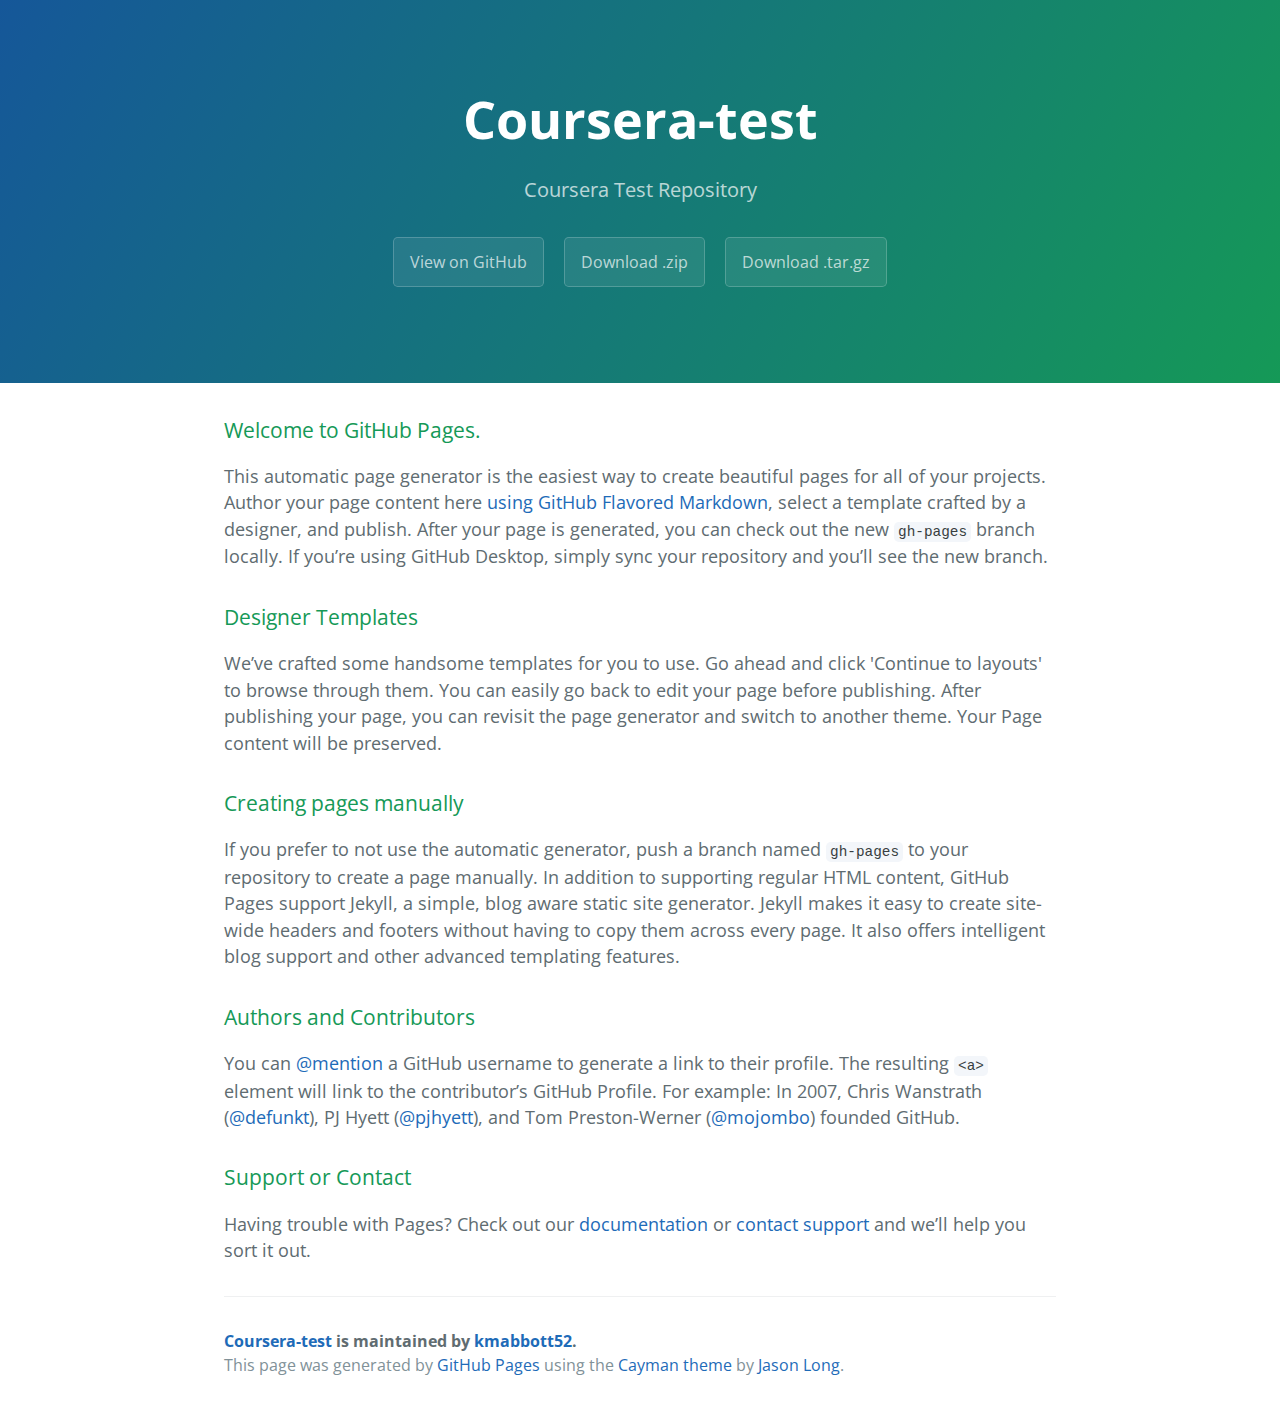
<file: index.html>
<!DOCTYPE html>
<html lang="en-us">
  <head>
    <meta charset="UTF-8">
    <title>Coursera-test by kmabbott52</title>
    <meta name="viewport" content="width=device-width, initial-scale=1">
    <link rel="stylesheet" type="text/css" href="stylesheets/normalize.css" media="screen">
    <link href='https://fonts.googleapis.com/css?family=Open+Sans:400,700' rel='stylesheet' type='text/css'>
    <link rel="stylesheet" type="text/css" href="stylesheets/stylesheet.css" media="screen">
    <link rel="stylesheet" type="text/css" href="stylesheets/github-light.css" media="screen">
  </head>
  <body>
    <section class="page-header">
      <h1 class="project-name">Coursera-test</h1>
      <h2 class="project-tagline">Coursera Test Repository</h2>
      <a href="https://github.com/kmabbott52/Coursera-Test" class="btn">View on GitHub</a>
      <a href="https://github.com/kmabbott52/Coursera-Test/zipball/master" class="btn">Download .zip</a>
      <a href="https://github.com/kmabbott52/Coursera-Test/tarball/master" class="btn">Download .tar.gz</a>
    </section>

    <section class="main-content">
      <h3>
<a id="welcome-to-github-pages" class="anchor" href="#welcome-to-github-pages" aria-hidden="true"><span aria-hidden="true" class="octicon octicon-link"></span></a>Welcome to GitHub Pages.</h3>

<p>This automatic page generator is the easiest way to create beautiful pages for all of your projects. Author your page content here <a href="https://guides.github.com/features/mastering-markdown/">using GitHub Flavored Markdown</a>, select a template crafted by a designer, and publish. After your page is generated, you can check out the new <code>gh-pages</code> branch locally. If you’re using GitHub Desktop, simply sync your repository and you’ll see the new branch.</p>

<h3>
<a id="designer-templates" class="anchor" href="#designer-templates" aria-hidden="true"><span aria-hidden="true" class="octicon octicon-link"></span></a>Designer Templates</h3>

<p>We’ve crafted some handsome templates for you to use. Go ahead and click 'Continue to layouts' to browse through them. You can easily go back to edit your page before publishing. After publishing your page, you can revisit the page generator and switch to another theme. Your Page content will be preserved.</p>

<h3>
<a id="creating-pages-manually" class="anchor" href="#creating-pages-manually" aria-hidden="true"><span aria-hidden="true" class="octicon octicon-link"></span></a>Creating pages manually</h3>

<p>If you prefer to not use the automatic generator, push a branch named <code>gh-pages</code> to your repository to create a page manually. In addition to supporting regular HTML content, GitHub Pages support Jekyll, a simple, blog aware static site generator. Jekyll makes it easy to create site-wide headers and footers without having to copy them across every page. It also offers intelligent blog support and other advanced templating features.</p>

<h3>
<a id="authors-and-contributors" class="anchor" href="#authors-and-contributors" aria-hidden="true"><span aria-hidden="true" class="octicon octicon-link"></span></a>Authors and Contributors</h3>

<p>You can <a href="https://help.github.com/articles/basic-writing-and-formatting-syntax/#mentioning-users-and-teams" class="user-mention">@mention</a> a GitHub username to generate a link to their profile. The resulting <code>&lt;a&gt;</code> element will link to the contributor’s GitHub Profile. For example: In 2007, Chris Wanstrath (<a href="https://github.com/defunkt" class="user-mention">@defunkt</a>), PJ Hyett (<a href="https://github.com/pjhyett" class="user-mention">@pjhyett</a>), and Tom Preston-Werner (<a href="https://github.com/mojombo" class="user-mention">@mojombo</a>) founded GitHub.</p>

<h3>
<a id="support-or-contact" class="anchor" href="#support-or-contact" aria-hidden="true"><span aria-hidden="true" class="octicon octicon-link"></span></a>Support or Contact</h3>

<p>Having trouble with Pages? Check out our <a href="https://help.github.com/pages">documentation</a> or <a href="https://github.com/contact">contact support</a> and we’ll help you sort it out.</p>

      <footer class="site-footer">
        <span class="site-footer-owner"><a href="https://github.com/kmabbott52/Coursera-Test">Coursera-test</a> is maintained by <a href="https://github.com/kmabbott52">kmabbott52</a>.</span>

        <span class="site-footer-credits">This page was generated by <a href="https://pages.github.com">GitHub Pages</a> using the <a href="https://github.com/jasonlong/cayman-theme">Cayman theme</a> by <a href="https://twitter.com/jasonlong">Jason Long</a>.</span>
      </footer>

    </section>

  
  </body>
</html>
</file>
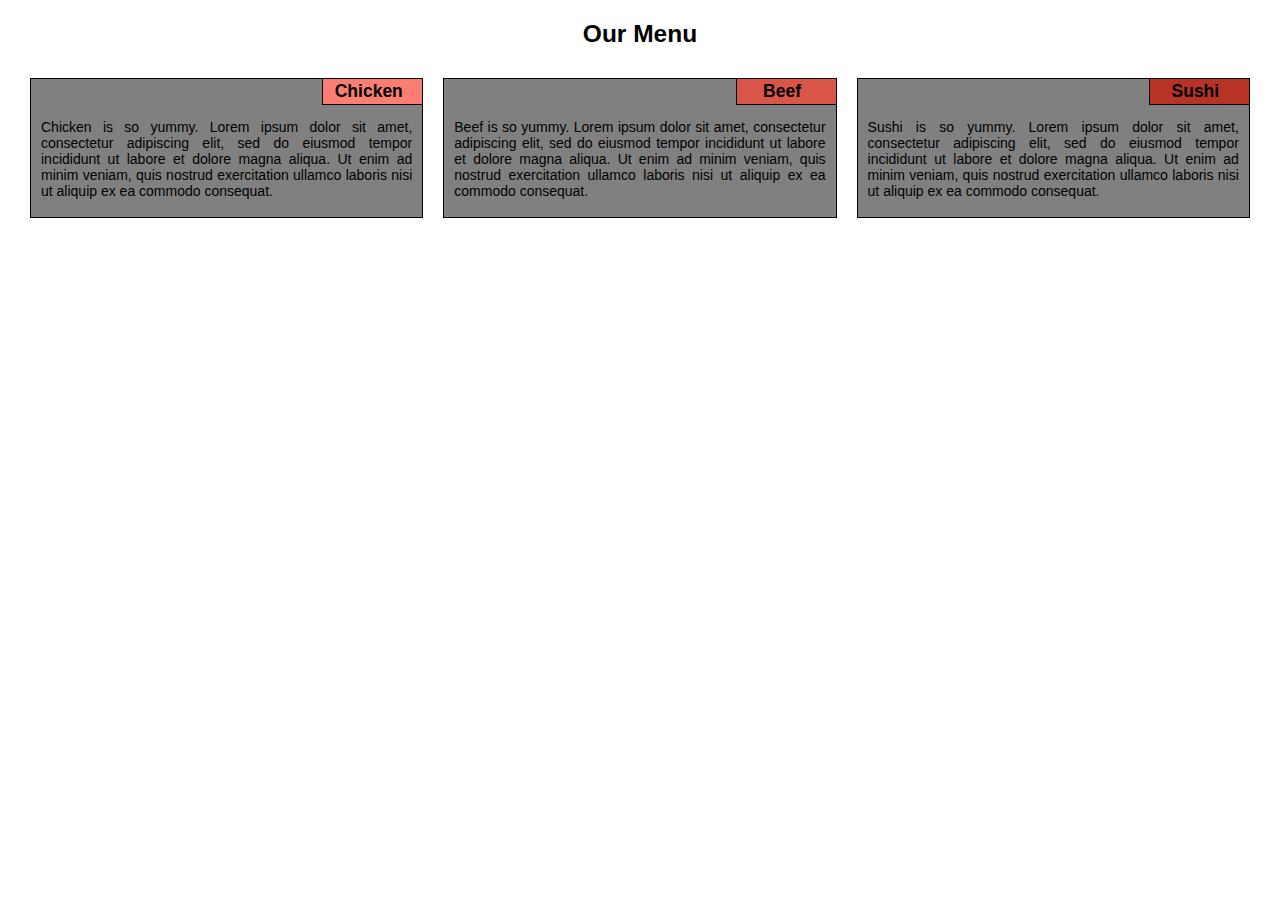
<file: Module2/index.html>
<!DOCTYPE html>
<html>
<head>
	<meta charset="utf-8">
	<title>Module 2 Project</title>
	<link rel="stylesheet" type="text/css" href="CSS/CSScourseraL2.css">
	<meta name="viewport" content="width=device-width, initial-scale=1">
</head>
<body>
<h1>Our Menu</h1>
<!--Header color palette: #FA7F72 #D95548 #B73325!-->
<div class="row">
<div class="col-lg-3 col-md-2">
	<div class="section">
	<h2 class="chicken">Chicken</h2>
	Chicken is so yummy. Lorem ipsum dolor sit amet, consectetur adipiscing elit, sed do eiusmod tempor incididunt ut labore et dolore magna aliqua. Ut enim ad minim veniam, quis nostrud exercitation ullamco laboris nisi ut aliquip ex ea commodo consequat. 
	</div>
</div>
<div class="col-lg-3 col-md-2">
	<div class="section">
	<h2 class="beef">Beef</h2>
	Beef is so yummy. Lorem ipsum dolor sit amet, consectetur adipiscing elit, sed do eiusmod tempor incididunt ut labore et dolore magna aliqua. Ut enim ad minim veniam, quis nostrud exercitation ullamco laboris nisi ut aliquip ex ea commodo consequat. 
	</div>
</div>
<div class="col-lg-3 col-md-1"> 
	<div class="section">
	<h2 class="sushi">Sushi</h2>
	Sushi is so yummy. Lorem ipsum dolor sit amet, consectetur adipiscing elit, sed do eiusmod tempor incididunt ut labore et dolore magna aliqua. Ut enim ad minim veniam, quis nostrud exercitation ullamco laboris nisi ut aliquip ex ea commodo consequat. 
	</div>
</div>
</div>
</body>
</html>
</file>
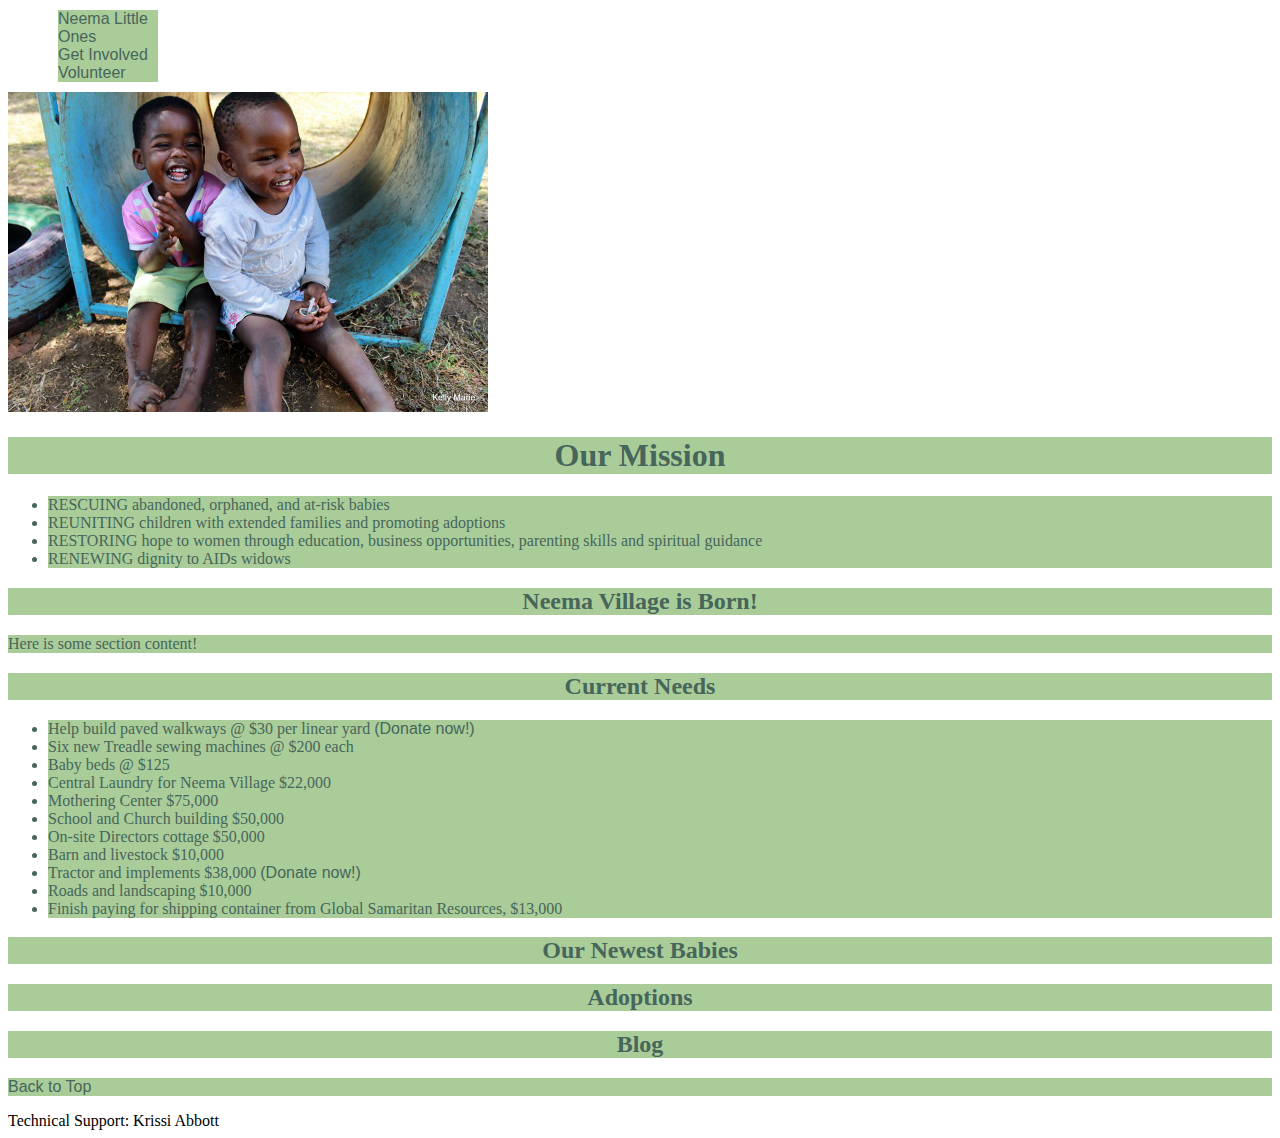
<file: site/index.html>
<!DOCTYPE html>
<html>
<head>
	<meta charset="utf-8">
	<title>Neema Village</title>
	<link rel="stylesheet" href="style.css">
</head>
<body>
<header>
<ul>
<li><a href="LittleOnes.html" title="link to Our Little Ones page">Neema Little Ones</a></li> 
<li><a href="GetInvolved.html" title="link to Get Involved page">Get Involved</a></li>
<li><a href="Volunteer.html" title="link to Volunteer page">Volunteer</a></li>
</ul>
</header>
<img src="Playing.jpg" width="480" height="320">
<h1 id="Top">Our Mission</h1>
	<ul>
		<li>RESCUING abandoned, orphaned, and at-risk babies</li>      
		<li>REUNITING children with extended families and  promoting adoptions</li>
		<li>RESTORING hope to women through education, business opportunities, parenting skills and spiritual guidance</li>
		<li>RENEWING dignity to AIDs widows </li>
	</ul>
<h2 id="Header 2">Neema Village is Born!</h2>
<section>
	<p>Here is some section content!
	</p>
</section>
<h2>Current Needs</h2>
	<ul>
		<li> Help build paved walkways @ $30 per linear yard <a href="https://www.gofundme.com/24h2azpw" target="_blank" title="GoFundMe page for walkway">(Donate now!)</a></li>
		<li> Six new Treadle sewing machines @ $200 each</li>
		<li> Baby beds @ $125</li>
		<li> Central Laundry for Neema Village $22,000</li>
		<li> Mothering Center $75,000</li>
		<li> School and Church building $50,000</li>
		<li> On-site Directors cottage $50,000</li>
		<li> Barn and livestock $10,000</li>
		<li> Tractor and implements $38,000 <a href="https://www.gofundme.com/neemahousetractor" target="_blank" title="GoFundMe page for Tractor">(Donate now!)</a></li>
		<li> Roads and landscaping $10,000</li>
		<li> Finish paying for shipping container from Global Samaritan Resources, $13,000</li>
	</ul>
<h2>Our Newest Babies</h2>
<h2>Adoptions</h2>
<h2>Blog</h2>
<p><a href="#top">Back to Top</a></p>
<!--Comment!-->
<footer>Technical Support: Krissi Abbott</footer>
</body>
</html>
</file>
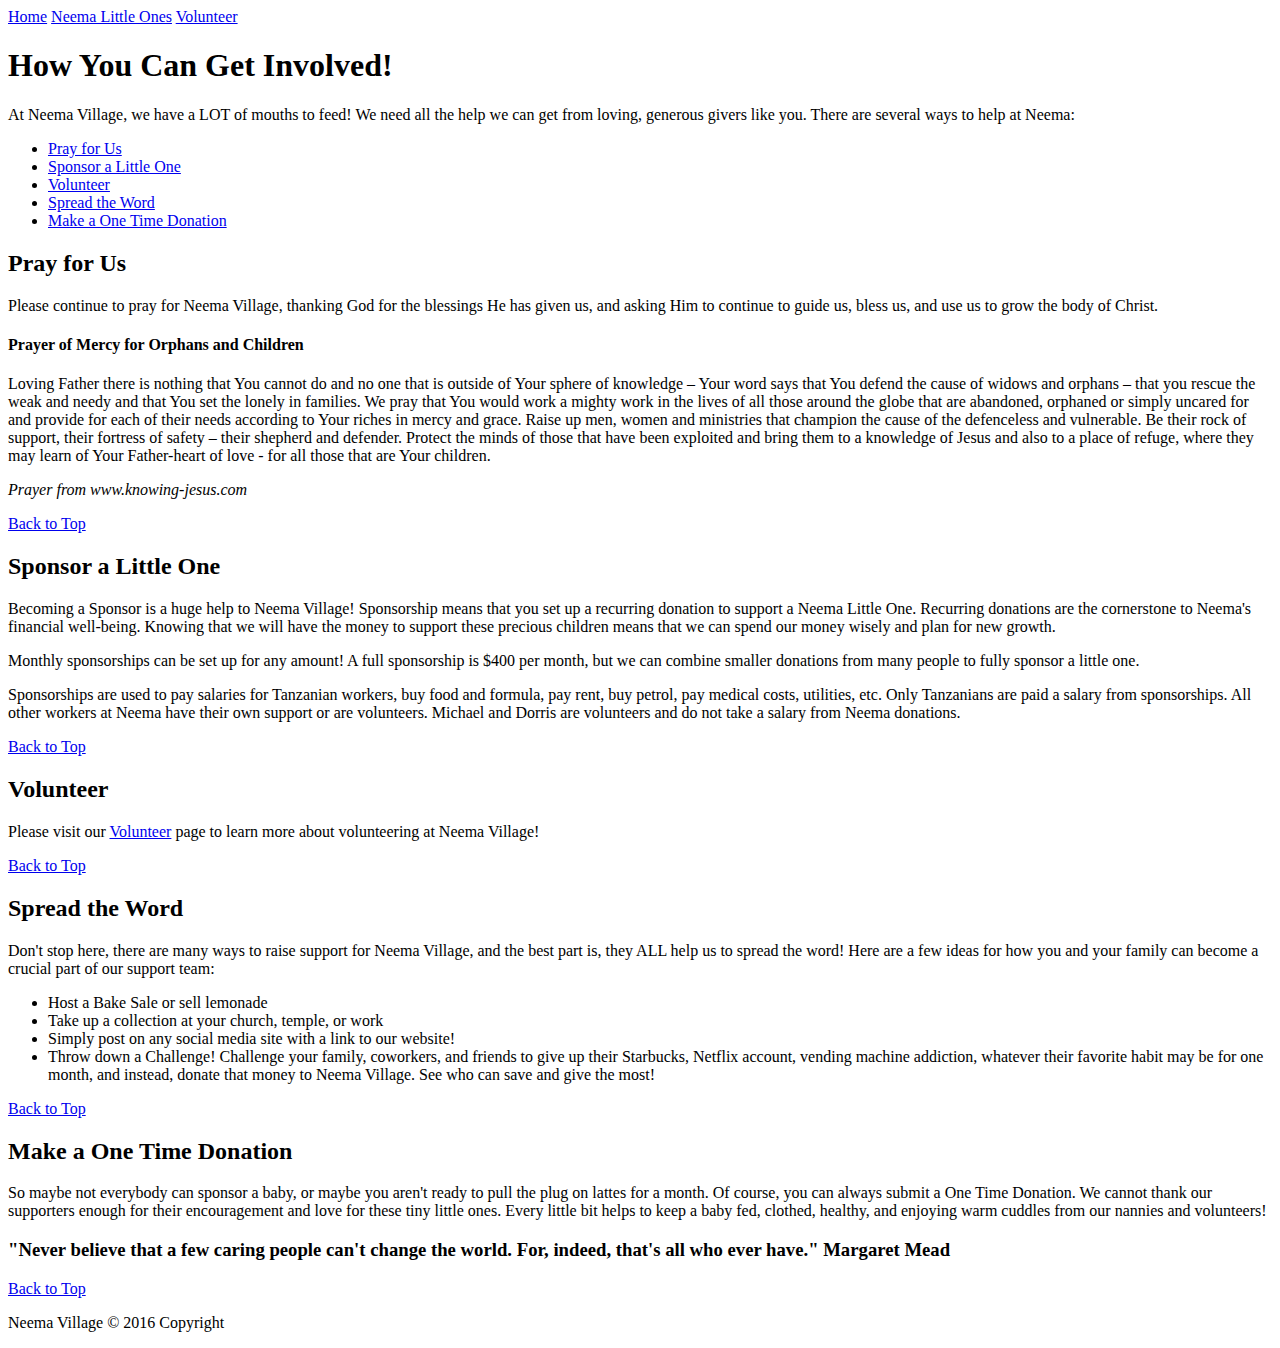
<file: site/GetInvolved.html>
<!DOCTYPE html>
<html>
<head>
	<meta charset="utf-8">
	<title>Get Involved</title>
</head>
<body>
<header><a href="index.html" title="link to home page">Home</a> <a href="LittleOnes.html" title="link to Our Little Ones page">Neema Little Ones</a> <a href="Volunteer.html" title="link to Volunteer page">Volunteer</a></header>
<h1 id="top">How You Can Get Involved!</h1>
<p>
	At Neema Village, we have a LOT of mouths to feed! We need all the help we can get from loving, generous givers like you. There are several ways to help at Neema:
	<ul>
		<li><a href="#Pray">Pray for Us</a></li>
		<li><a href="#Sponsor">Sponsor a Little One</a></li>
		<li><a href="#Volunteer">Volunteer</a></li>
		<li><a href="#Spread">Spread the Word</a></li>
		<li><a href="#Donate">Make a One Time Donation</a></li>

	</ul>
</p>
<h2 id="Pray">Pray for Us</h2>
<p>
	Please continue to pray for Neema Village, thanking God for the blessings He has given us, and asking Him to continue to guide us, bless us, and use us to grow the body of Christ. 
</p>
<h4>Prayer of Mercy for Orphans and Children</h4>
<p>
	Loving Father there is nothing that You cannot do and no one that is outside of Your sphere of knowledge – Your word says that You defend the cause of widows and orphans – that you rescue the weak and needy and that You set the lonely in families. We pray that You would work a mighty work in the lives of all those around the globe that are abandoned, orphaned or simply uncared for and provide for each of	their needs according to Your riches in mercy and grace. Raise up men, women and ministries that champion the cause of the defenceless and vulnerable. Be their rock of support, their fortress of safety – their shepherd and defender. Protect the minds of those that have been exploited and bring them to a knowledge of Jesus and also to a place of refuge, where they may learn of Your Father-heart of love - for all those that are Your children.
</p>
<P>
	<cite>Prayer from www.knowing-jesus.com</cite>
</P>
<p><a href="#top">Back to Top</a></p>
<h2 id="Sponsor">Sponsor a Little One</h2>
<p>
	Becoming a Sponsor is a huge help to Neema Village! Sponsorship means that you set up a recurring donation to support a Neema Little One. Recurring donations are the cornerstone to Neema's financial well-being. Knowing that we will have the money to support these precious children means that we can spend our money wisely and plan for new growth. 
</p>
<p>	
	Monthly sponsorships can be set up for any amount! A full sponsorship is $400 per month, but we can combine smaller donations from many people to fully sponsor a little one. 
</p>
<p>
 	Sponsorships are used to pay salaries for Tanzanian workers, buy food and formula, pay rent, buy petrol, pay medical costs, utilities, etc. Only Tanzanians are paid a salary from sponsorships. All other workers at Neema have their own support or are volunteers. Michael and Dorris are volunteers and do not take a salary from Neema donations.
</p>
<p><a href="#top">Back to Top</a></p>
<h2 id="Volunteer">Volunteer</h2>
<p>
	Please visit our <a href="Volunteer.html" title="link to Volunteer page">Volunteer</a> page to learn more about volunteering at Neema Village! 
</p>
<p><a href="#top">Back to Top</a></p>
<h2 id="Spread">Spread the Word</h2>
<p>
	Don't stop here, there are many ways to raise support for Neema Village, and the best part is, they ALL help us to spread the word! Here are a few ideas for how you and your family can become a crucial part of our support team:
	<ul>
		<li>Host a Bake Sale or sell lemonade</li>
		<li>Take up a collection at your church, temple, or work</li>
		<li>Simply post on any social media site with a link to our website!</li>
		<li>Throw down a Challenge! Challenge your family, coworkers, and friends to give up their Starbucks, Netflix account, vending machine addiction, whatever their favorite habit may be for one month, and instead, donate that money to Neema Village. See who can save and give the most!</li>
	</ul>
</p>
<p><a href="#top">Back to Top</a></p>
<h2 id="Donate">Make a One Time Donation</h2>
<p>
	So maybe not everybody can sponsor a baby, or maybe you aren't ready to pull the plug on lattes for a month. Of course, you can always submit a One Time Donation. We cannot thank our supporters enough for their encouragement and love for these tiny little ones. Every little bit helps to keep a baby fed, clothed, healthy, and enjoying warm cuddles from our nannies and volunteers! 
</p>
<h3>"Never believe that a few caring people can't change the world.  For, indeed, that's all who ever have."  Margaret Mead</h3>
<p><a href="#top">Back to Top</a></p>
<p>Neema Village &copy; 2016 Copyright</p>
</body>
</html>
</file>
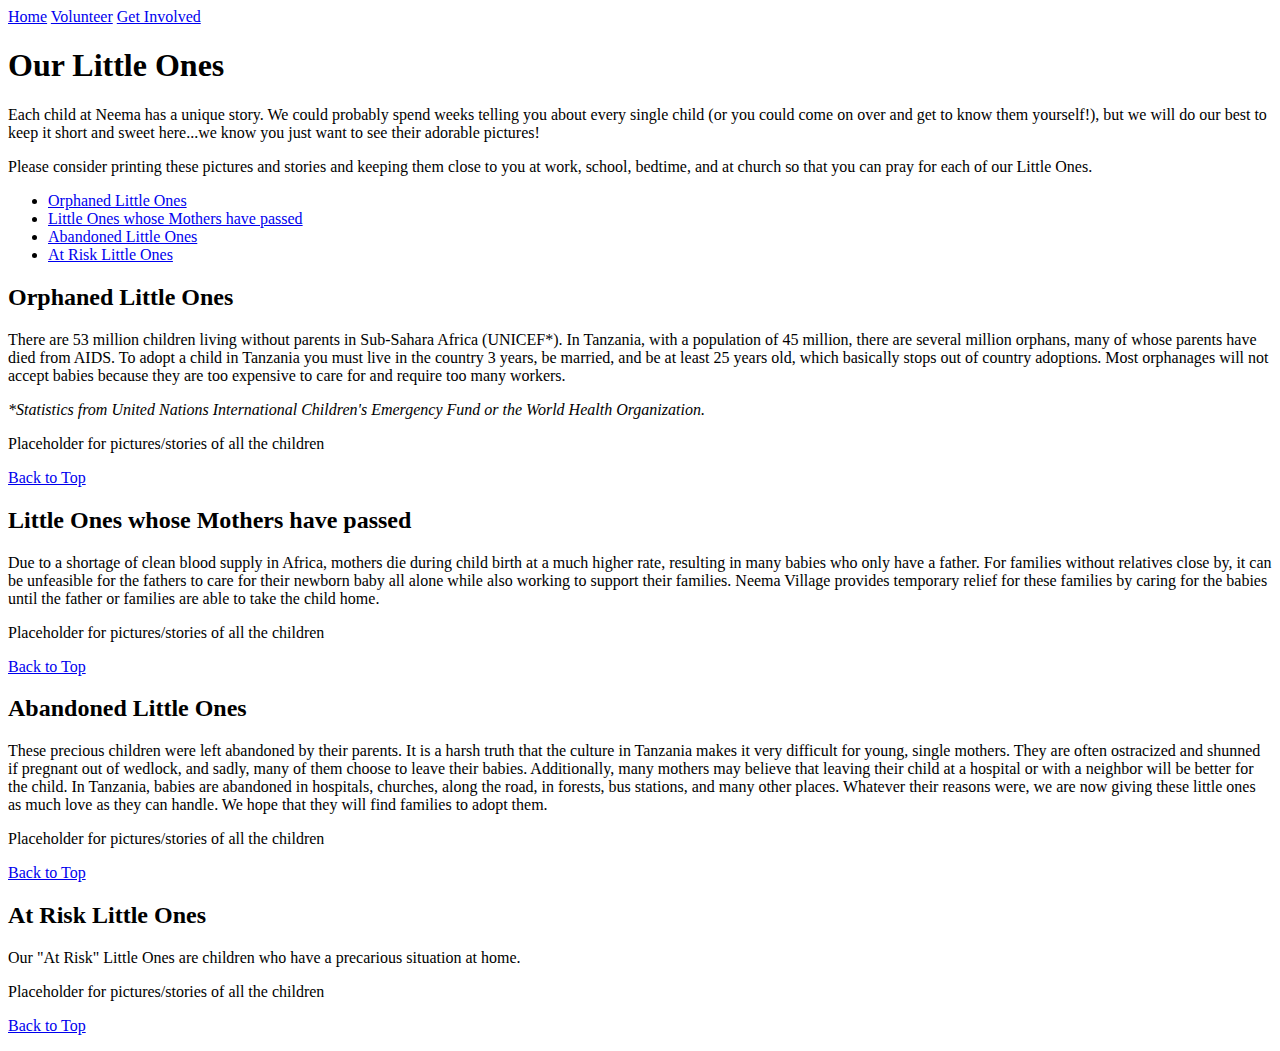
<file: site/LittleOnes.html>
<!DOCTYPE html>
<html>
<head>
	<meta charset="utf-8">
	<title>Get Involved</title>
</head>
<body>
<header><a href="index.html" title="link to home page">Home</a> <a href="Volunteer.html" title="link to Volunteer page">Volunteer</a> <a href="GetInvolved.html" title="link to Get Involved page">Get Involved</a></header>
<h1 id="top">Our Little Ones</h1>
<p>
	Each child at Neema has a unique story. We could probably spend weeks telling you about every single child (or you could come on over and get to know them yourself!), but we will do our best to keep it short and sweet here...we know you just want to see their adorable pictures! 
</p>
<p>
	Please consider printing these pictures and stories and keeping them close to you at work, school, bedtime, and at church so that you can pray for each of our Little Ones. 
</p>
	<ul>
		<li><a href="#Orphaned">Orphaned Little Ones</a></li>
		<li><a href="#MotherDied">Little Ones whose Mothers have passed</a></li>
		<li><a href="#Abandoned">Abandoned Little Ones</a></li>
		<li><a href="#AtRisk">At Risk Little Ones</a></li>
	</ul>
<h2 id="Orphaned">Orphaned Little Ones</h2>
<p>
	There are 53 million children living without parents in Sub-Sahara Africa (UNICEF*). In Tanzania, with a population of 45 million, there are several million orphans, many of whose parents have died from AIDS. To adopt a child in Tanzania you must live in the country 3 years, be married, and be at least 25 years old, which basically stops out of country adoptions. Most orphanages will not accept babies because they are too expensive to care for and require too many workers.
</p>
<p>
	<cite>*Statistics from United Nations International Children's Emergency Fund or the World Health Organization.</cite>
</p>
<p>
	Placeholder for pictures/stories of all the children
</p>
<p><a href="#top">Back to Top</a></p>
<h2 id="MotherDied">Little Ones whose Mothers have passed</h2>
<p>
	Due to a shortage of clean blood supply in Africa, mothers die during child birth at a much higher rate, resulting in many babies who only have a father. For families without relatives close by, it can be unfeasible for the fathers to care for their newborn baby all alone while also working to support their families. Neema Village provides temporary relief for these families by caring for the babies until the father or families are able to take the child home. 
</p>
<p>
	Placeholder for pictures/stories of all the children
</p>
<p><a href="#top">Back to Top</a></p>
<h2 id="Abandoned">Abandoned Little Ones</h2>
<p>
	These precious children were left abandoned by their parents. It is a harsh truth that the culture in Tanzania makes it very difficult for young, single mothers. They are often ostracized and shunned if pregnant out of wedlock, and sadly, many of them choose to leave their babies. Additionally, many mothers may believe that leaving their child at a hospital or with a neighbor will be better for the child. In Tanzania, babies are abandoned in hospitals, churches, along the road, in forests, bus stations, and many other places. Whatever their reasons were, we are now giving these little ones as much love as they can handle. We hope that they will find families to adopt them.
</p>
<p>
	Placeholder for pictures/stories of all the children
</p>
<p><a href="#top">Back to Top</a></p>
<h2 id="AtRisk">At Risk Little Ones</h2>
<p>
	Our "At Risk" Little Ones are children who have a precarious situation at home. 
</p>
<p>
	Placeholder for pictures/stories of all the children
</p>
<p><a href="#top">Back to Top</a></p>
</body>
</html>
</file>
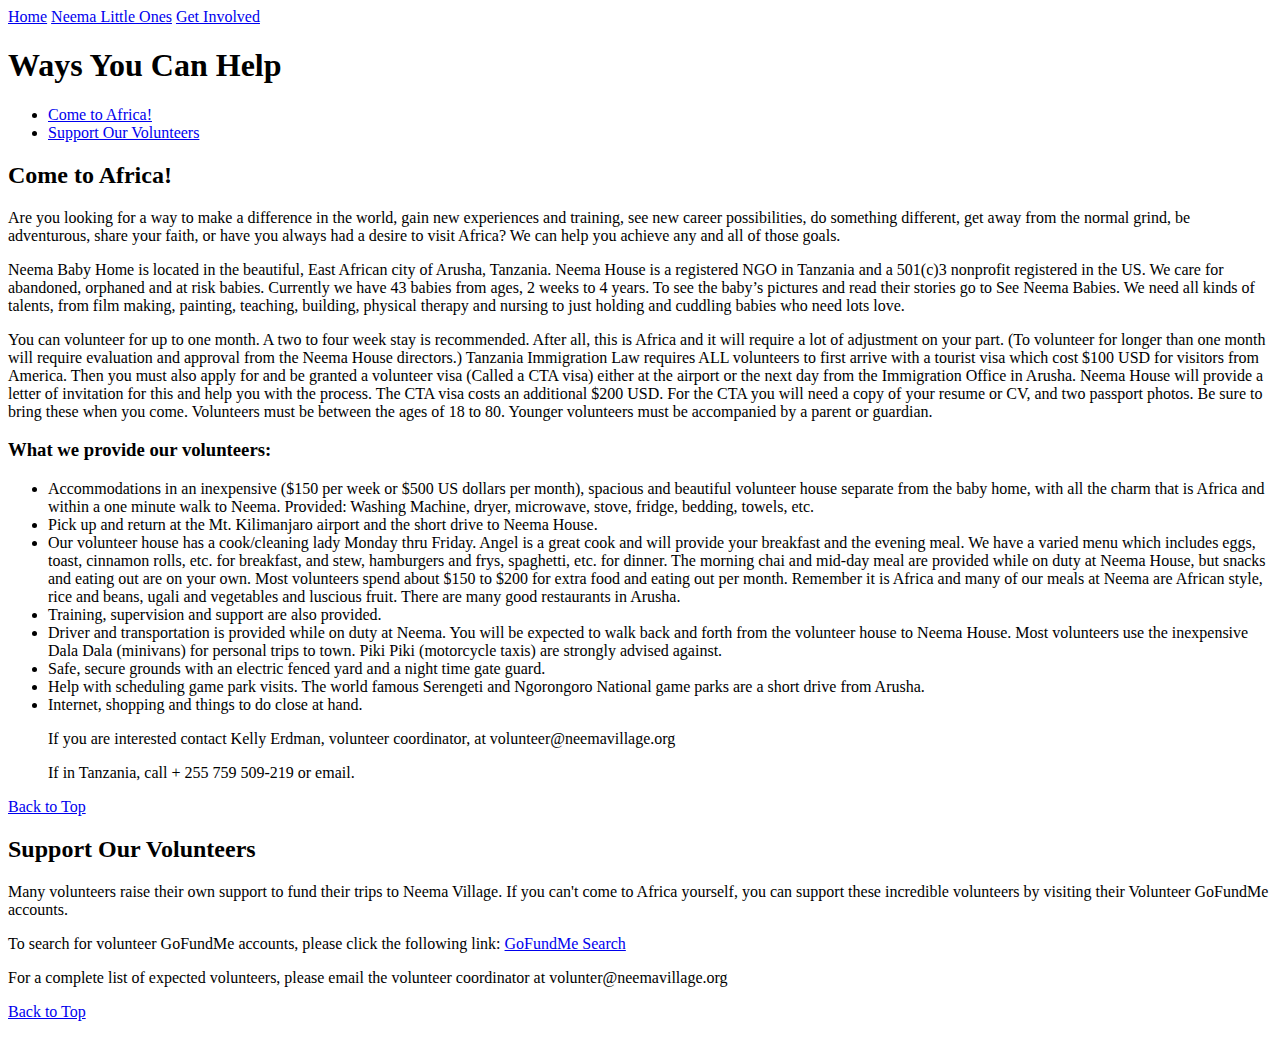
<file: site/Volunteer.html>
<!DOCTYPE html>
<html>
<head>
	<meta charset="utf-8">
	<title>Volunteer</title>
</head>
<body>
<header><a href="index.html" title="link to home page">Home</a> <a href="LittleOnes.html" title="link to Our Little Ones page">Neema Little Ones</a> <a href="GetInvolved.html" title="link to Get Involved page">Get Involved</a></header>
<h1 id="top">Ways You Can Help</h1>
	<ul>
		<li><a href="#Come">Come to Africa!</a></li>
		<li><a href="#Support">Support Our Volunteers</a></li>
	</ul>
<h2 id="Come"> Come to Africa!</h2>
	<section>
		<p>Are you looking for a way to make a difference in the world, gain new experiences and training, see new career possibilities, do something different, get away from the normal grind, be adventurous, share your faith, or have you always had a desire to visit Africa?  We can help you achieve any and all of those goals.</p>

		<p>Neema Baby Home is located in the beautiful, East African city of Arusha, Tanzania.  Neema House is a registered NGO in Tanzania and a 501(c)3 nonprofit registered in the US.  We care for abandoned, orphaned and at risk babies.  Currently we have 43 babies from ages, 2 weeks to 4 years.  To see the baby’s pictures and read their stories go to See Neema Babies.  We need all kinds of talents, from film making, painting, teaching, building, physical therapy and nursing to just holding and cuddling babies who need lots love.   </p>

		<p>You can volunteer for up to one month.  A two to four week stay is recommended.  After all, this is Africa and it will require a lot of adjustment on your part.  (To volunteer for longer than one month will require evaluation and approval from the Neema House directors.) Tanzania Immigration Law requires ALL volunteers to first arrive with a tourist visa which cost $100 USD for visitors from America.  Then you must also apply for and be granted a volunteer visa (Called a CTA visa) either at the airport or the next day from the Immigration Office in Arusha.  Neema House will provide a letter of invitation for this and help you with the process.  The CTA visa costs an additional $200 USD.  For the CTA you will need a copy of your resume or CV, and two passport photos.  Be sure to bring these when you come.   Volunteers must be between the ages of 18 to 80.   Younger volunteers must be accompanied by a parent or guardian.</p>    
		    
		<h3>What we provide our volunteers:</h3>
		<ul>
		<li>Accommodations in an inexpensive ($150 per week or $500 US dollars per month), spacious and beautiful volunteer house separate from the baby home, with all the charm that is Africa and within a one minute walk to Neema. Provided:  Washing Machine, dryer, microwave, stove, fridge, bedding, towels, etc.</li>
		<li>Pick up and return at the Mt. Kilimanjaro airport and the short drive to Neema House.</li>
		<li>Our volunteer house has a cook/cleaning lady Monday thru Friday.  Angel is a great cook and will provide your breakfast and the evening meal.  We have a varied menu which includes eggs, toast, cinnamon rolls, etc. for breakfast, and stew, hamburgers and frys, spaghetti, etc. for dinner.  The morning chai and mid-day meal are provided while on duty at Neema House, but snacks and eating out are on your own.  Most volunteers spend about $150 to $200 for extra food and eating out per month. Remember it is Africa and many of our meals at Neema are African style, rice and beans, ugali and vegetables and luscious fruit.  There are many good restaurants in Arusha.</li>
		<li>Training, supervision and support are also provided. </li>
		<li>Driver and transportation  is provided while on duty at Neema. You will be expected to walk back and forth from the volunteer house to Neema House.  Most volunteers use the inexpensive Dala Dala (minivans) for personal trips to town.  Piki Piki (motorcycle taxis) are strongly advised against.</li>
		<li>Safe, secure grounds with an electric fenced yard and a night time gate guard.</li>
		<li>Help with scheduling game park visits.  The world famous Serengeti and Ngorongoro National game parks are a short drive from Arusha.</li>
		<li>Internet, shopping and things to do close at hand.</li>  

		<p>If you are interested contact Kelly Erdman, volunteer coordinator, at  volunteer@neemavillage.org</p> 
		<p>If in Tanzania, call + 255 759 509-219 or email.</p> 
		</ul>
		<p><a href="#top">Back to Top</a></p>
	</section>
<h2 id="Support">Support Our Volunteers</h2>
<section>
		 <p>Many volunteers raise their own support to fund their trips to Neema Village. If you can't come to Africa yourself, you can support these incredible volunteers by visiting their Volunteer GoFundMe accounts.</p>

		 <p>To search for volunteer GoFundMe accounts, please click the following link: <a href="https://www.gofundme.com/mvc.php?route=search&term=neema%20village%20arusha" target="_blank" title="link to GoFundMe search results">GoFundMe Search</a></p>

		 <p>For a complete list of expected volunteers, please email the volunteer coordinator at volunter@neemavillage.org</p>
		 <p><a href="#top">Back to Top</a></p>
</section>
</body>
</html>
</file>
<file: stylesheets/stylesheet.css>
* {
  box-sizing: border-box; }

body {
  padding: 0;
  margin: 0;
  font-family: "Open Sans", "Helvetica Neue", Helvetica, Arial, sans-serif;
  font-size: 16px;
  line-height: 1.5;
  color: #606c71; }

a {
  color: #1e6bb8;
  text-decoration: none; }
  a:hover {
    text-decoration: underline; }

.btn {
  display: inline-block;
  margin-bottom: 1rem;
  color: rgba(255, 255, 255, 0.7);
  background-color: rgba(255, 255, 255, 0.08);
  border-color: rgba(255, 255, 255, 0.2);
  border-style: solid;
  border-width: 1px;
  border-radius: 0.3rem;
  transition: color 0.2s, background-color 0.2s, border-color 0.2s; }
  .btn + .btn {
    margin-left: 1rem; }

.btn:hover {
  color: rgba(255, 255, 255, 0.8);
  text-decoration: none;
  background-color: rgba(255, 255, 255, 0.2);
  border-color: rgba(255, 255, 255, 0.3); }

@media screen and (min-width: 64em) {
  .btn {
    padding: 0.75rem 1rem; } }

@media screen and (min-width: 42em) and (max-width: 64em) {
  .btn {
    padding: 0.6rem 0.9rem;
    font-size: 0.9rem; } }

@media screen and (max-width: 42em) {
  .btn {
    display: block;
    width: 100%;
    padding: 0.75rem;
    font-size: 0.9rem; }
    .btn + .btn {
      margin-top: 1rem;
      margin-left: 0; } }

.page-header {
  color: #fff;
  text-align: center;
  background-color: #159957;
  background-image: linear-gradient(120deg, #155799, #159957); }

@media screen and (min-width: 64em) {
  .page-header {
    padding: 5rem 6rem; } }

@media screen and (min-width: 42em) and (max-width: 64em) {
  .page-header {
    padding: 3rem 4rem; } }

@media screen and (max-width: 42em) {
  .page-header {
    padding: 2rem 1rem; } }

.project-name {
  margin-top: 0;
  margin-bottom: 0.1rem; }

@media screen and (min-width: 64em) {
  .project-name {
    font-size: 3.25rem; } }

@media screen and (min-width: 42em) and (max-width: 64em) {
  .project-name {
    font-size: 2.25rem; } }

@media screen and (max-width: 42em) {
  .project-name {
    font-size: 1.75rem; } }

.project-tagline {
  margin-bottom: 2rem;
  font-weight: normal;
  opacity: 0.7; }

@media screen and (min-width: 64em) {
  .project-tagline {
    font-size: 1.25rem; } }

@media screen and (min-width: 42em) and (max-width: 64em) {
  .project-tagline {
    font-size: 1.15rem; } }

@media screen and (max-width: 42em) {
  .project-tagline {
    font-size: 1rem; } }

.main-content :first-child {
  margin-top: 0; }
.main-content img {
  max-width: 100%; }
.main-content h1, .main-content h2, .main-content h3, .main-content h4, .main-content h5, .main-content h6 {
  margin-top: 2rem;
  margin-bottom: 1rem;
  font-weight: normal;
  color: #159957; }
.main-content p {
  margin-bottom: 1em; }
.main-content code {
  padding: 2px 4px;
  font-family: Consolas, "Liberation Mono", Menlo, Courier, monospace;
  font-size: 0.9rem;
  color: #383e41;
  background-color: #f3f6fa;
  border-radius: 0.3rem; }
.main-content pre {
  padding: 0.8rem;
  margin-top: 0;
  margin-bottom: 1rem;
  font: 1rem Consolas, "Liberation Mono", Menlo, Courier, monospace;
  color: #567482;
  word-wrap: normal;
  background-color: #f3f6fa;
  border: solid 1px #dce6f0;
  border-radius: 0.3rem; }
  .main-content pre > code {
    padding: 0;
    margin: 0;
    font-size: 0.9rem;
    color: #567482;
    word-break: normal;
    white-space: pre;
    background: transparent;
    border: 0; }
.main-content .highlight {
  margin-bottom: 1rem; }
  .main-content .highlight pre {
    margin-bottom: 0;
    word-break: normal; }
.main-content .highlight pre, .main-content pre {
  padding: 0.8rem;
  overflow: auto;
  font-size: 0.9rem;
  line-height: 1.45;
  border-radius: 0.3rem; }
.main-content pre code, .main-content pre tt {
  display: inline;
  max-width: initial;
  padding: 0;
  margin: 0;
  overflow: initial;
  line-height: inherit;
  word-wrap: normal;
  background-color: transparent;
  border: 0; }
  .main-content pre code:before, .main-content pre code:after, .main-content pre tt:before, .main-content pre tt:after {
    content: normal; }
.main-content ul, .main-content ol {
  margin-top: 0; }
.main-content blockquote {
  padding: 0 1rem;
  margin-left: 0;
  color: #819198;
  border-left: 0.3rem solid #dce6f0; }
  .main-content blockquote > :first-child {
    margin-top: 0; }
  .main-content blockquote > :last-child {
    margin-bottom: 0; }
.main-content table {
  display: block;
  width: 100%;
  overflow: auto;
  word-break: normal;
  word-break: keep-all; }
  .main-content table th {
    font-weight: bold; }
  .main-content table th, .main-content table td {
    padding: 0.5rem 1rem;
    border: 1px solid #e9ebec; }
.main-content dl {
  padding: 0; }
  .main-content dl dt {
    padding: 0;
    margin-top: 1rem;
    font-size: 1rem;
    font-weight: bold; }
  .main-content dl dd {
    padding: 0;
    margin-bottom: 1rem; }
.main-content hr {
  height: 2px;
  padding: 0;
  margin: 1rem 0;
  background-color: #eff0f1;
  border: 0; }

@media screen and (min-width: 64em) {
  .main-content {
    max-width: 64rem;
    padding: 2rem 6rem;
    margin: 0 auto;
    font-size: 1.1rem; } }

@media screen and (min-width: 42em) and (max-width: 64em) {
  .main-content {
    padding: 2rem 4rem;
    font-size: 1.1rem; } }

@media screen and (max-width: 42em) {
  .main-content {
    padding: 2rem 1rem;
    font-size: 1rem; } }

.site-footer {
  padding-top: 2rem;
  margin-top: 2rem;
  border-top: solid 1px #eff0f1; }

.site-footer-owner {
  display: block;
  font-weight: bold; }

.site-footer-credits {
  color: #819198; }

@media screen and (min-width: 64em) {
  .site-footer {
    font-size: 1rem; } }

@media screen and (min-width: 42em) and (max-width: 64em) {
  .site-footer {
    font-size: 1rem; } }

@media screen and (max-width: 42em) {
  .site-footer {
    font-size: 0.9rem; } }
</file>
<file: stylesheets/github-light.css>
/*
The MIT License (MIT)

Copyright (c) 2016 GitHub, Inc.

Permission is hereby granted, free of charge, to any person obtaining a copy
of this software and associated documentation files (the "Software"), to deal
in the Software without restriction, including without limitation the rights
to use, copy, modify, merge, publish, distribute, sublicense, and/or sell
copies of the Software, and to permit persons to whom the Software is
furnished to do so, subject to the following conditions:

The above copyright notice and this permission notice shall be included in all
copies or substantial portions of the Software.

THE SOFTWARE IS PROVIDED "AS IS", WITHOUT WARRANTY OF ANY KIND, EXPRESS OR
IMPLIED, INCLUDING BUT NOT LIMITED TO THE WARRANTIES OF MERCHANTABILITY,
FITNESS FOR A PARTICULAR PURPOSE AND NONINFRINGEMENT. IN NO EVENT SHALL THE
AUTHORS OR COPYRIGHT HOLDERS BE LIABLE FOR ANY CLAIM, DAMAGES OR OTHER
LIABILITY, WHETHER IN AN ACTION OF CONTRACT, TORT OR OTHERWISE, ARISING FROM,
OUT OF OR IN CONNECTION WITH THE SOFTWARE OR THE USE OR OTHER DEALINGS IN THE
SOFTWARE.

*/

.pl-c /* comment */ {
  color: #969896;
}

.pl-c1 /* constant, variable.other.constant, support, meta.property-name, support.constant, support.variable, meta.module-reference, markup.raw, meta.diff.header */,
.pl-s .pl-v /* string variable */ {
  color: #0086b3;
}

.pl-e /* entity */,
.pl-en /* entity.name */ {
  color: #795da3;
}

.pl-smi /* variable.parameter.function, storage.modifier.package, storage.modifier.import, storage.type.java, variable.other */,
.pl-s .pl-s1 /* string source */ {
  color: #333;
}

.pl-ent /* entity.name.tag */ {
  color: #63a35c;
}

.pl-k /* keyword, storage, storage.type */ {
  color: #a71d5d;
}

.pl-s /* string */,
.pl-pds /* punctuation.definition.string, string.regexp.character-class */,
.pl-s .pl-pse .pl-s1 /* string punctuation.section.embedded source */,
.pl-sr /* string.regexp */,
.pl-sr .pl-cce /* string.regexp constant.character.escape */,
.pl-sr .pl-sre /* string.regexp source.ruby.embedded */,
.pl-sr .pl-sra /* string.regexp string.regexp.arbitrary-repitition */ {
  color: #183691;
}

.pl-v /* variable */ {
  color: #ed6a43;
}

.pl-id /* invalid.deprecated */ {
  color: #b52a1d;
}

.pl-ii /* invalid.illegal */ {
  color: #f8f8f8;
  background-color: #b52a1d;
}

.pl-sr .pl-cce /* string.regexp constant.character.escape */ {
  font-weight: bold;
  color: #63a35c;
}

.pl-ml /* markup.list */ {
  color: #693a17;
}

.pl-mh /* markup.heading */,
.pl-mh .pl-en /* markup.heading entity.name */,
.pl-ms /* meta.separator */ {
  font-weight: bold;
  color: #1d3e81;
}

.pl-mq /* markup.quote */ {
  color: #008080;
}

.pl-mi /* markup.italic */ {
  font-style: italic;
  color: #333;
}

.pl-mb /* markup.bold */ {
  font-weight: bold;
  color: #333;
}

.pl-md /* markup.deleted, meta.diff.header.from-file */ {
  color: #bd2c00;
  background-color: #ffecec;
}

.pl-mi1 /* markup.inserted, meta.diff.header.to-file */ {
  color: #55a532;
  background-color: #eaffea;
}

.pl-mdr /* meta.diff.range */ {
  font-weight: bold;
  color: #795da3;
}

.pl-mo /* meta.output */ {
  color: #1d3e81;
}
</file>
<file: Module2/CSS/CSScourseraL2.css>
html{
	box-sizing: border-box;
}

*, *:before, *:after{
	box-sizing: inherit;
	margin: 0;
	padding: 0;
	font-family: Arial, Helvetica, sans-serif;
	font-size: 14px;
}

h1{
	font-size: 175%;
	text-align: center;
	margin-bottom: 30px;

}

body{
	margin: 20px;
}

div{
	width: 100%;
	margin: auto;
	float: left;
}

h2{
	font-size: 125%;
	width: 100px;
	text-align: right;
	padding: 2px 10px 2px 2px;
	position: absolute;
	right: 0px;
	top: 0px;
	border-style: solid;
	border-width: 0px 0px 1px 1px;
	border-color: black;
	text-align: center
}

.chicken{
	background-color: #FA7F72;
}
.beef{
	background-color: #D95548;
}
.sushi{
	background-color: #B73325;
}
.section{
	float: none;
	position: relative;
	text-align: justify;
	background-color: gray;
	color: black;
  	border: 1px solid black;
	min-height: 140px;
	margin-right: auto;
	margin-left: auto;
	margin-bottom: 20px;
	padding: 40px 10px 10px 10px;
}

.row{
	width: 100%;
}


@media (min-width: 992px) {
  .col-lg-3 {
  	float: left;
    width: 33.33%;
    padding: 0px 10px 0px 10px;
  }

}

@media (min-width: 768px) and (max-width: 991px){
.col-md-1, .col-md-2 {
    float: left;
    padding: 0px 10px 0px 10px;
  }
  .col-md-1 {
    width: 100%;
  }
  .col-md-2 {
    width: 50%;
  }
}
</file>
<file: site/style.css>
<!DOCTYPE html>
<html>
<head>
<meta charset="utf-8">
<style>
*{
	box-sizing: border-box;
}

{
	background-image: url("background.jpg"); 
	font-family: Arial, Helvetica, sans-serif;
}
header > ul {
	list-style: none;
	width: 100px;
	text-align: center;
	margin: 10px;
}
a:link, a:visited {
	text-decoration: none;
	background-color: #aacc99;
	border: 1px #999944;
	color: #47665b;
	text-align: center;
	margin-bottom: 2px;
	font-family: Arial, Helvetica, sans-serif;
}
a:hover, a:active {
	border: 2px black;
}
h1 {
	color: #47665b;
	background-color: #aacc99;
	text-align: center;
}
h2 {
	color: #47665b;
	background-color: #aacc99;
	text-align: center;
}
p {
	color: #47665b;
	background-color: #aacc99;
	text-align: left;
}
li {
	color: #47665b;
	background-color: #aacc99;
	text-align: left;
}
</file>
